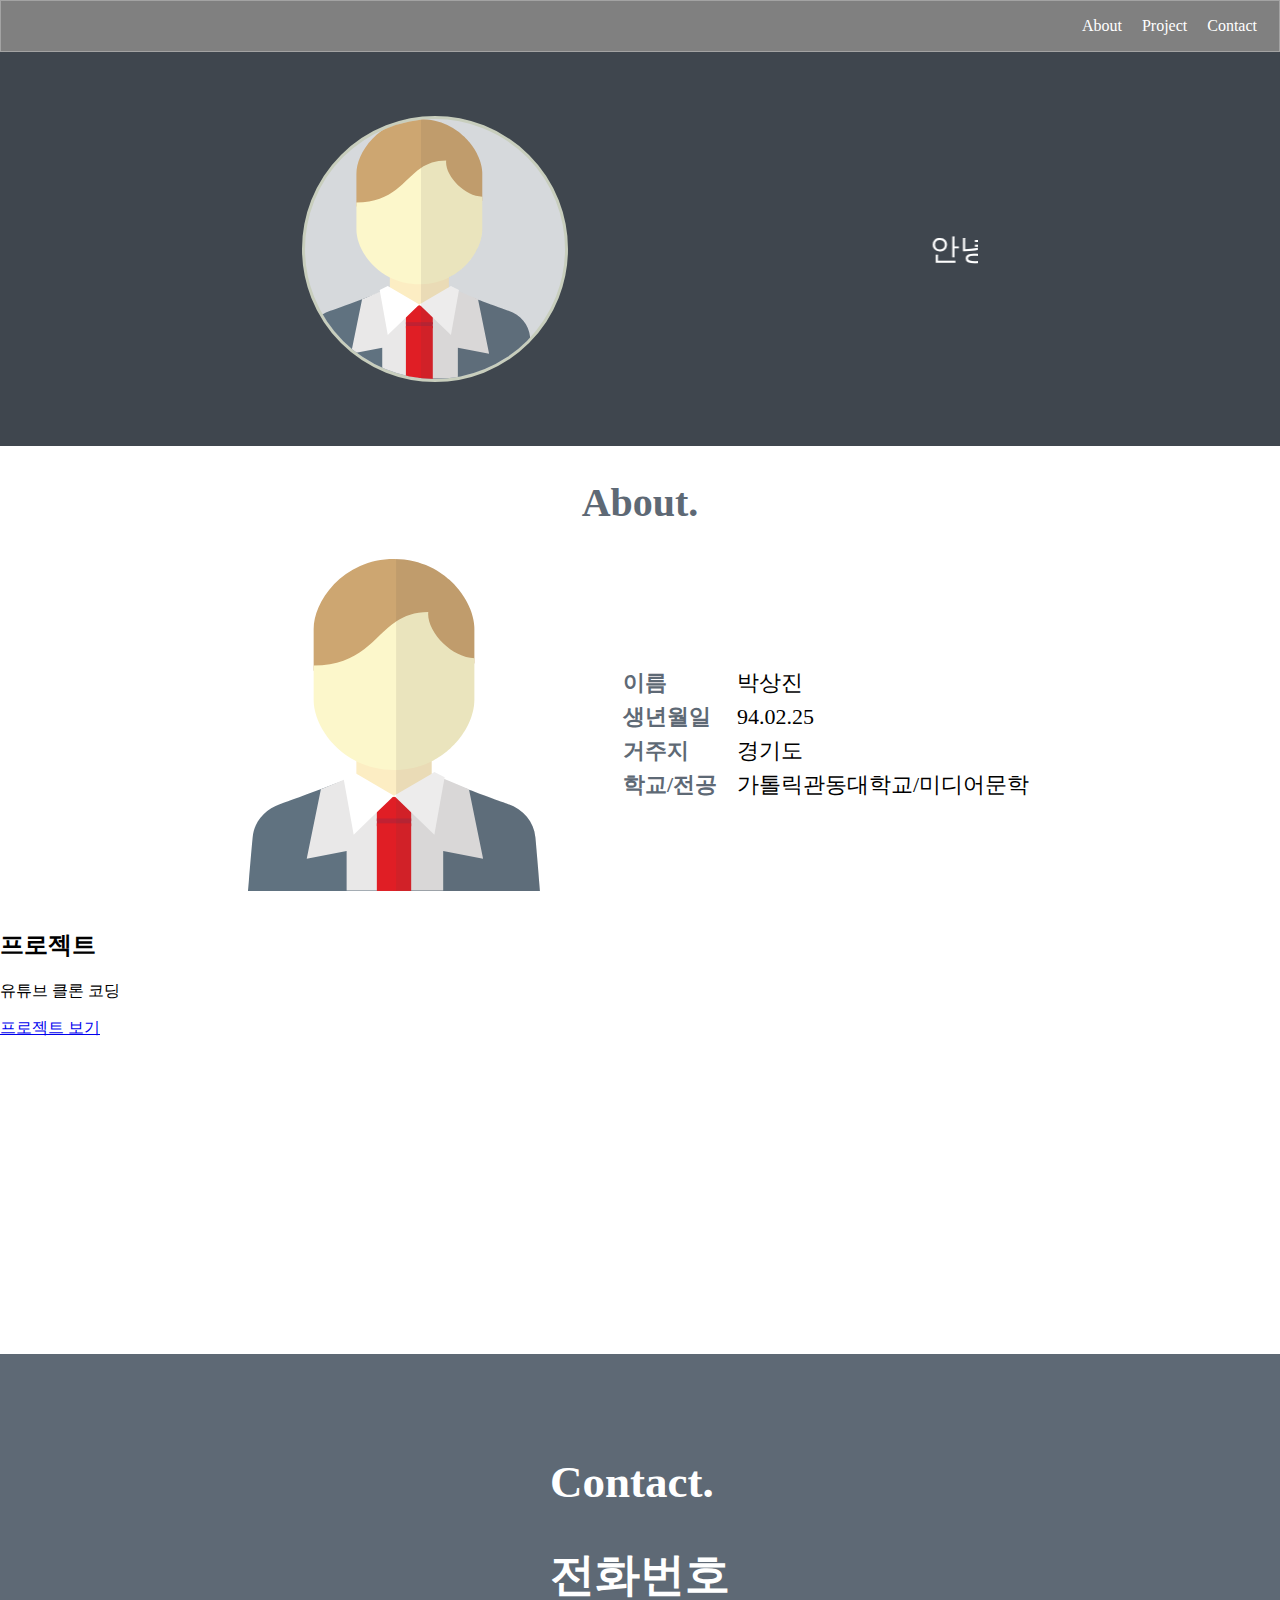
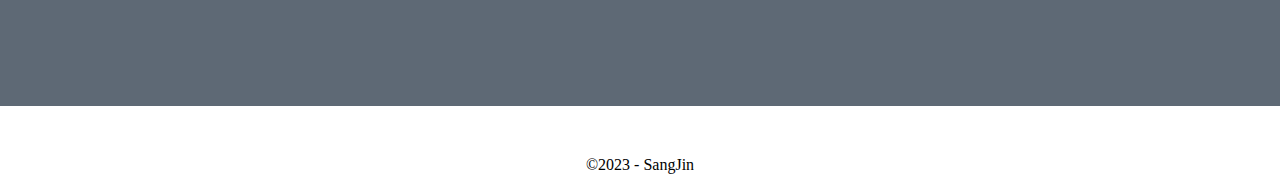
<file: MyPortfolio/index.html>
<!DOCTYPE html>
<html lang="ko">

<head>
    <meta charset="UTF-8">
    <meta name="viewport" content="width=device-width, initial-scale=1.0">
    <title>나의 포트폴리오</title>
    <style>
        body {
            margin: 0;
        }

        header {
            background: #808080;
            border: 1px solid #a3a3a3;
            border-radius: 0px;
        }

        nav {
            padding: 0px 7px;
        }

        nav ul {
            display: flex;
            justify-content: right;
        }

        nav ul li {
            float: left;
            padding-right: 10px;
            list-style: none;
        }

        nav ul li a {
            padding: 5px;
            text-decoration: none;
            /* 텍스트 밑줄 제거를 위해 사용 */
            color: white;
        }

        /* 폰트 색 변경 */
        nav ul li a:hover {
            background: white;
            border-radius: 5px;
            color: #000000;
            text-decoration: underline;
        }

        .intro-section {
            display: flex;
            align-items: center;
            justify-content: center;
            padding: 5%;
            background-color: #3f464e;
        }

        .intro-section img {
            height: 260px;
            background-color: #d6d9dc;
            border: 3px solid #c8cebd;
            border-radius: 50%;
        }

        .intro-section .msg {
            height: 100px;
            line-height: 100px;
            margin-left: 5%;
            font-size: 30px;
            color: #ffffff;
        }

        .profile-section {
            width: 332px;
            height: 350px;
            margin-right: 40px;
        }

        .about-section {
            text-align: center;

        }

        .about-section h2 {
            text-align: center;
            font-size: 40px;
            color: #5e6975;
        }

        .about-contents {
            display: flex;
            align-items: center;
            justify-content: center;
        }

        .about-contents th {
            width: 65px;
            display: inline-block;
            margin: bottom 17px;
            width: 110px;
            font-size: 22px;
            text-align: left;
            color: #5e6975;
        }

        .about-contents td {
            text-align: left;
            font-size: 22px;
            color: #000000;
        }

        /* .about-contents th, .about-contents td {text-align:left;} 통합한거 나눔. */

        .ford-section {
            display: flex;
            align-items: center;
            justify-content: center;
        }

        .contact-section {
            width: 100%;
            background-color: #5e6975;
            display: flex;
            align-items: center;
            justify-content: center;
            font-size: 30px;
            color: #ffffff;
            padding: 5% 0%;
        }

        .box-footer {
            margin-top: 50px;
            text-align: center;
        }
    </style>
</head>

<body>
    <header>
        <nav>
            <ul>
                <li><a href="#about">About</a></li>
                <li><a href="#project">Project</a></li>
                <li><a href="#contact">Contact</a></li>
            </ul>
        </nav>
    </header>
    <main>
        <section class="intro">
            <div class="intro-section">
                <img src="assets/img/profile.svg" />
                <div class="msg">
                    <!-- 글자 움직이는 태그 : marquee -->
                    <marquee>안녕하세요. 박상진입니다.</marquee>
                </div>
            </div>
        </section>
        <section id="about" class="about-section">
            <h2>About.</h2>
            <div class="about-contents">
                <div class="profile-section">
                    <img src="assets/img/profile.svg" />
                </div>
                <table>
                    <tr>
                        <th>이름</th>
                        <td>박상진</td>
                    </tr>
                    <tr>
                        <th>생년월일</th>
                        <td>94.02.25</td>
                    </tr>
                    <tr>
                        <th>거주지</th>
                        <td>경기도</td>
                    </tr>
                    <tr>
                        <th>학교/전공</th>
                        <td>가톨릭관동대학교/미디어문학</td>
                    </tr>
                </table>
            </div>
        </section>
        <section id="project" class="project-section">
            <h2>프로젝트</h2>
            <p>유튜브 클론 코딩</p>
            <!-- 파일로 확일할 경우 : ../YoutubeClon/index.html -->
            <!-- live server(확장팩) : /YoutubeClone/-->
            <a href="/YoutubeClone/">프로젝트 보기</a>
            <div class="ford-section">
            <iframe width="560" height="315" src="https://www.youtube.com/embed/t-qtv4Lm71o?si=emLBx7RBXg4FuhVQ"
                title="YouTube video player" frameborder="0"
                allow="accelerometer; autoplay; clipboard-write; encrypted-media; gyroscope; picture-in-picture; web-share"
                allowfullscreen></iframe>
            </div>
        </section>


        <!-- 내가 넣었던.
    <div class="profile">
        <div class="profile-icon">
            <img src="assets/img/profile.svg" />
        </div>
        <p class="text-title">안녕하세요 박상진입니다</p>
    </div>
    -->

    </main>
    <footer>
        <div id="contact" class="contact-section">
            <div>
                <h2>Contact.</h2>
                <div>
                    <h2>전화번호</h2>
                </div>
            </div>
        </div>
        <div class="box-footer">
            <p>©2023 - SangJin</p>
        </div>
    </footer>
</body>

</html>
</file>
